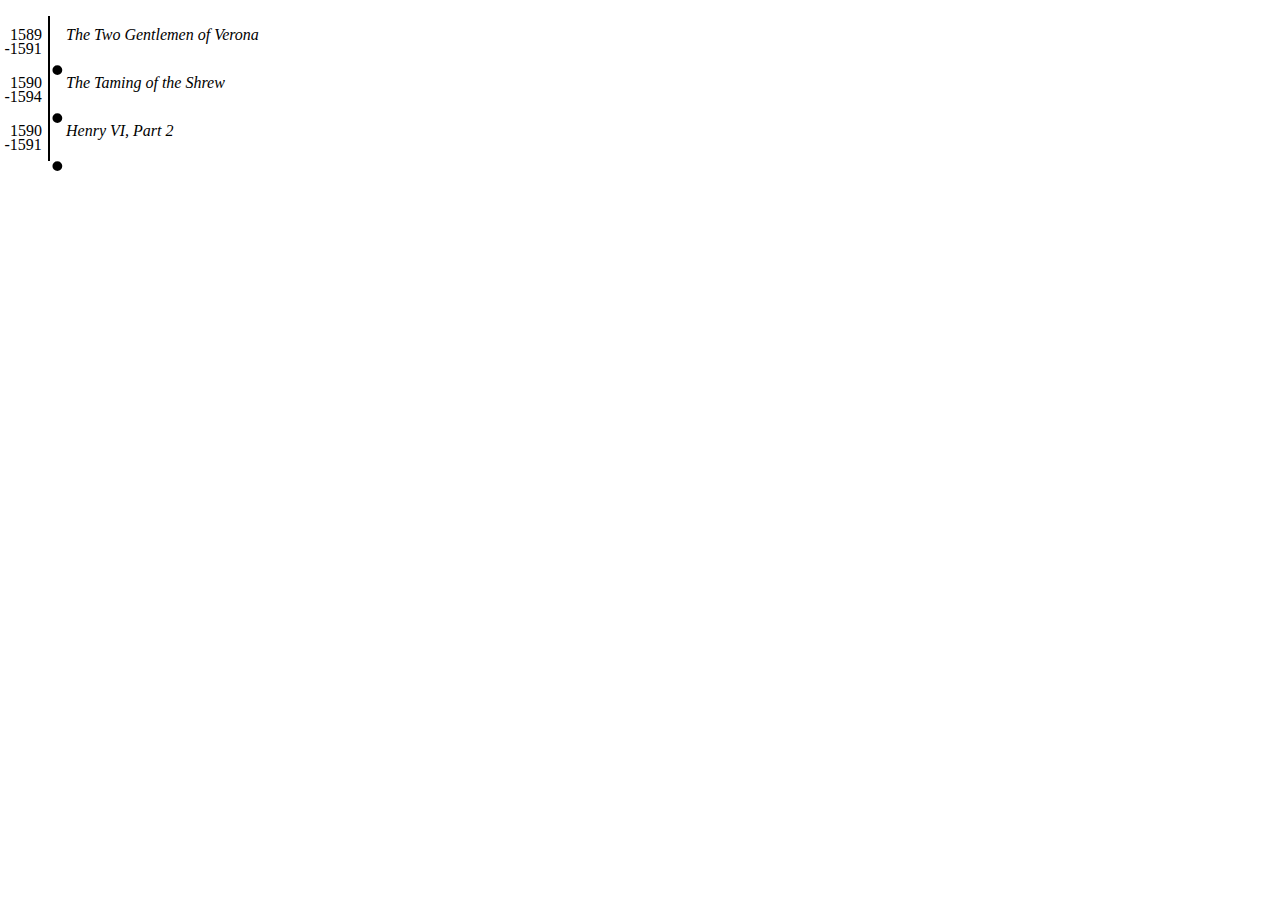
<file: cuentas/linea1.html>
<!DOCTYPE html>
<html lang="en">
  <head>
    <meta charset="utf-8">
    <title></title>
    <script type="text/javascript" src="../js/jquery-1.11.1.min.js"></script>
    <script type="text/javascript" src="../js/linea1.js"></script>
    <link rel="stylesheet" type="text/css" href="../css/linea.css">

  </head>
  <body>
    <div id="timeline"></div>
  </body>
</html>
</file>
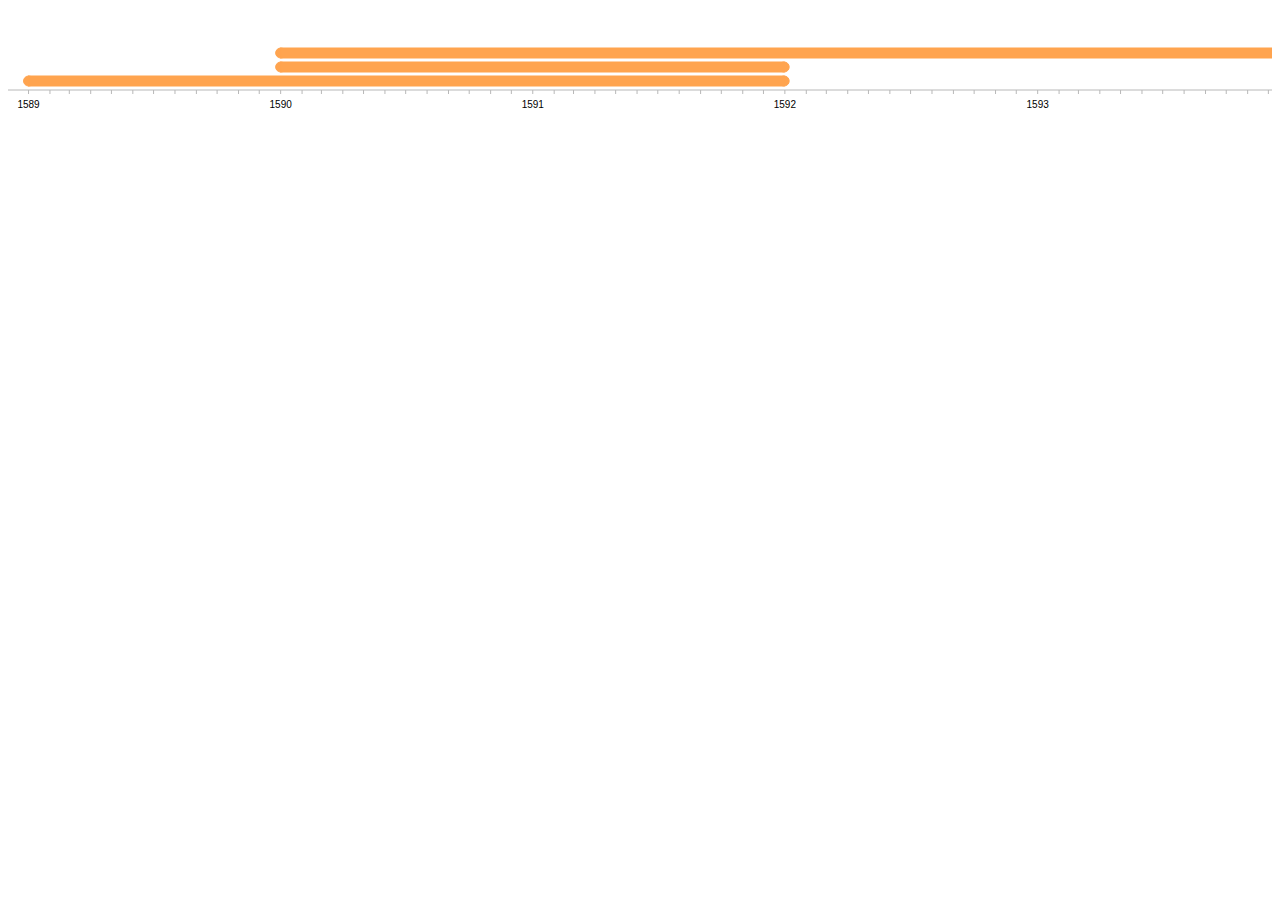
<file: cuentas/linea2.html>
<!DOCTYPE html>
<html lang="en">
  <head>
    <meta charset="utf-8">
    <title></title>
    <link rel="stylesheet" type="text/css" href="../css/jquery.qtip.min.css">
    <link rel="stylesheet" type="text/css" href="../css/chronoline.css">
    
  </head>
  <body>
    <div id="timeline"></div>
    <script src="../js/jquery-1.11.1.min.js"></script>
    <script src="../js/jquery.qtip.min.js"></script>
    <script src="../js/raphael-min.js"></script>
   <script src="../js/chronoline.js"></script>
   <script src="../js/linea2.js"></script>
  </body>
</html>
</file>
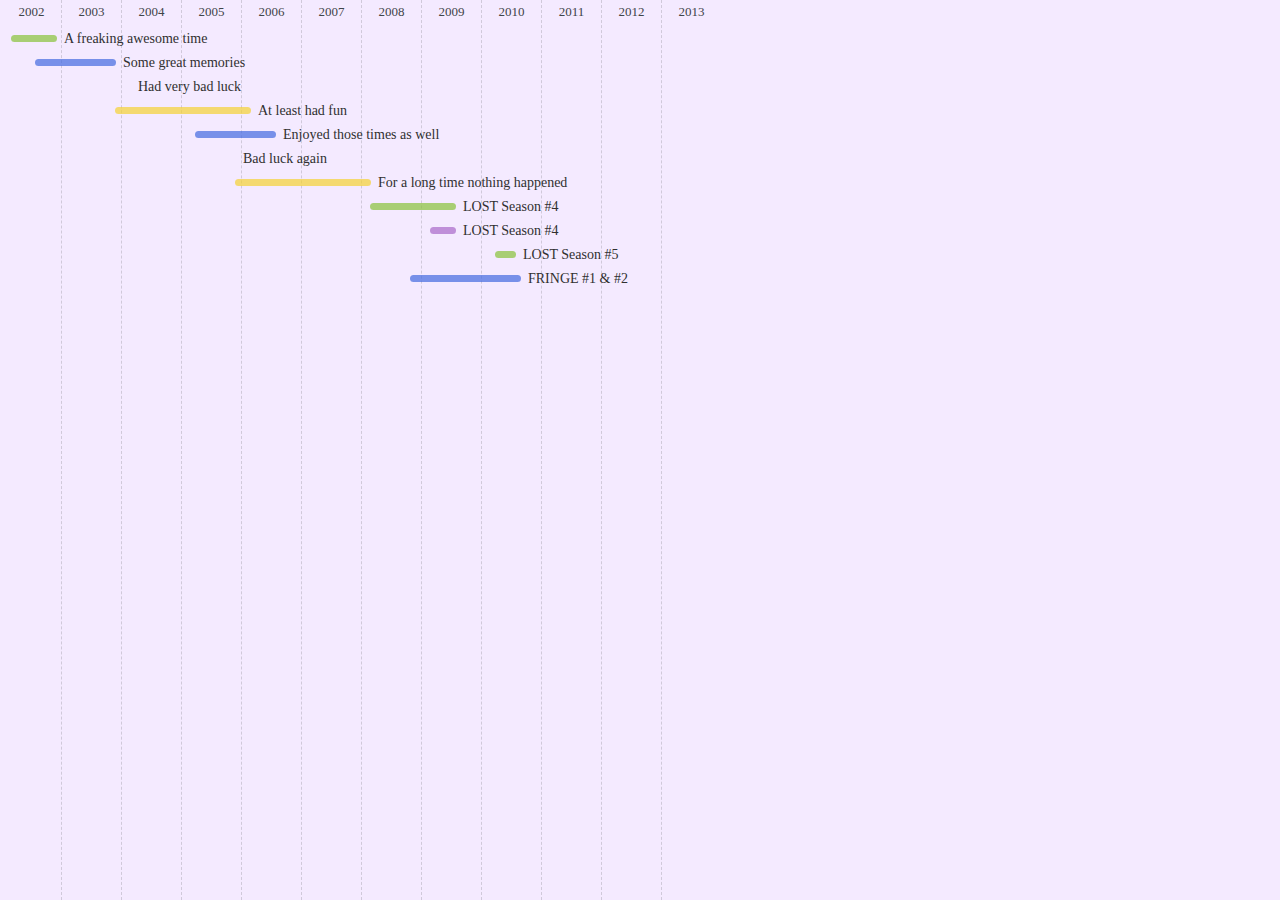
<file: cuentas/linea3.html>
<!DOCTYPE html>
<html lang="en">
  <head>
    <meta charset="utf-8">
    <title></title>
    <script type="text/javascript" src="../js/jquery-1.11.1.min.js"></script>
    <script type="text/javascript" src="../js/timesheet.js"></script>
    <script type="text/javascript" src="../js/timesheet.bubble.js"></script>
    <script type="text/javascript" src="../js/linea3.js"></script>
    <link rel="stylesheet" type="text/css" href="../css/linea.css">
    <link rel="stylesheet" type="text/css" href="../css/timesheet.css">
  </head>
  <body>
    <div id="timeline">

    </div>
  </body>
</html>
</file>
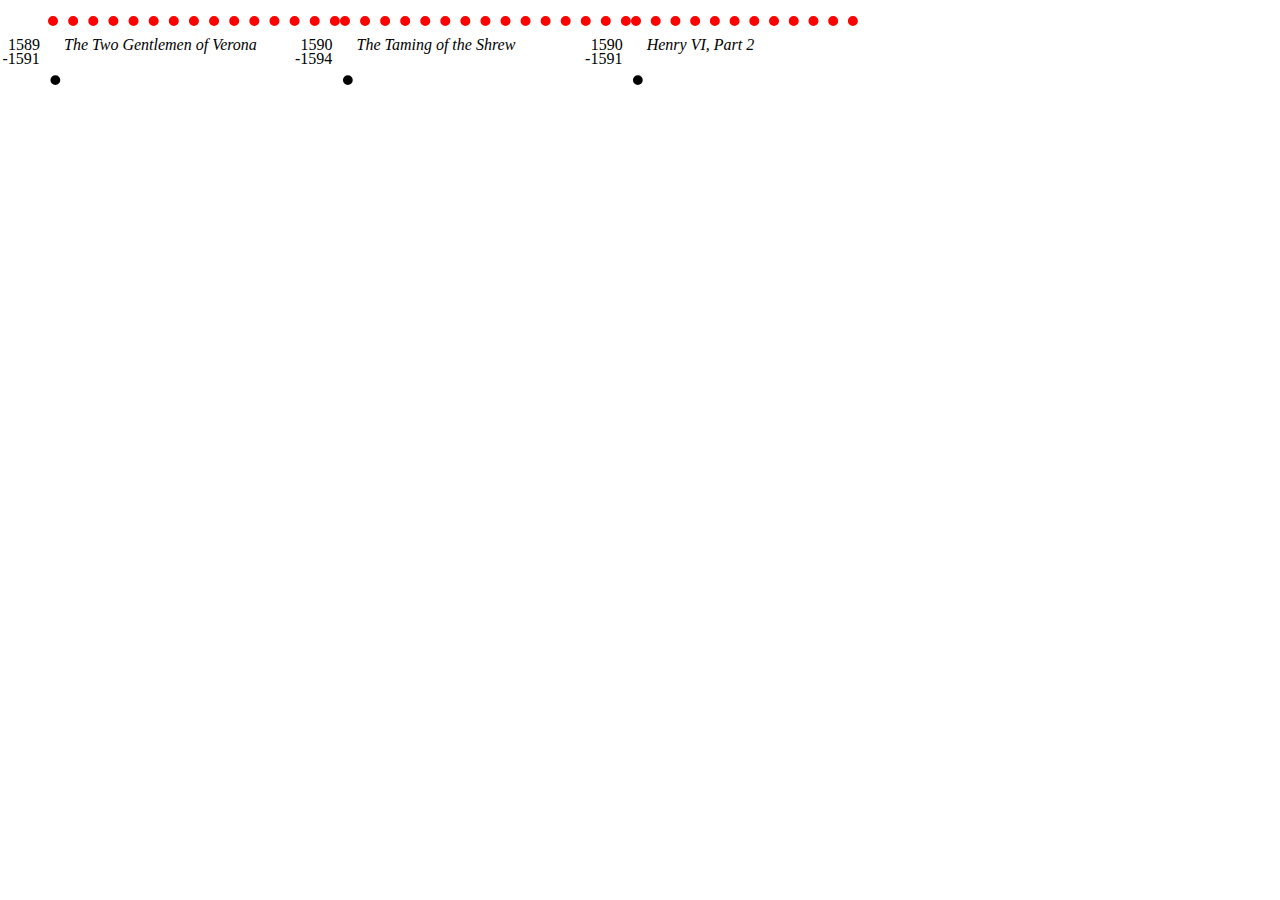
<file: cuentas/linea4.html>
<!DOCTYPE html>
<html lang="en">
  <head>
    <meta charset="utf-8">
    <title></title>
    <script type="text/javascript" src="../js/jquery-1.11.1.min.js"></script>
    <script type="text/javascript" src="../js/linea4.js"></script>
    <link rel="stylesheet" type="text/css" href="../css/linea4.css">

  </head>
  <body>
    <div id="timeline"></div>
  </body>
</html>
</file>
<file: css/linea.css>
.timeline li {
    list-style-type: none;
}

.timeline li > time + time:before {
    content: "-";
}


.timeline li {
    border-left: 2px solid black;
    padding-top: 10px;
}
.timeline dl,
.timeline li {
    margin: 0;
}

.timeline li {
    position: relative;
}

.timeline li > time {
    position: absolute;
    left: -2.5em;
}
.timeline li > time + time {
    top: 1.5em;
    left: -2.85em;
}

.timeline li {
    padding-left: 1em;
    padding-bottom: 1em;
}

.timeline li > cite {
    font-size: 1em;
    line-height: 0.7em;
    padding-bottom: 0.5em;
}
.timeline dl {
    padding-left: 1.5em;
}
.timeline li > time:first-of-type:after {
    content: "\00B7";
    font-size: 5.2em;
    position: absolute;
    right: -0.35em;
    top: -0.05em;
}

.timeline li dl {
    max-height: 0;
    overflow: hidden;
}
.timeline li > cite {
    cursor: pointer;
    display: inline-block;
}

.timeline li.expanded dl {
    max-height: 40em;
}

.timeline li dl {
    transition: max-height 500ms ease-in-out;
}

.timeline li dl {
    -webkit-transition: max-height 500ms ease-in-out;
       -moz-transition: max-height 500ms ease-in-out;
         -o-transition: max-height 500ms ease-in-out;
            transition: max-height 500ms ease-in-out;
}
</file>
<file: css/chronoline.css>
.chronoline-wrapper {
    position: relative;
}
.chronoline-wrapper * {
   -moz-user-select: -moz-none;
   -khtml-user-select: none;
   -webkit-user-select: none;
   user-select: none;
}
.chronoline-canvas {
    overflow: hidden;
    position: relative;
    width: 100%;
}
.chronoline-canvas > svg {
    position: relative;
}
.chronoline-wrapper:hover > .chronoline-left,
.chronoline-wrapper:hover > .chronoline-right {
    display: block;
}
.chronoline-left,
.chronoline-right {
    display: none;
    *display: block;
    top: 0;
    position: absolute;
    width: 20px;
    opacity: 0.6;
    filter: alpha(opacity=60);
    background-color: #000000;
    cursor: pointer;
}
.chronoline-left:hover,
.chronoline-right:hover {
    opacity: 1;
    filter: alpha(opacity=100);
    background-color: #97aceb;
}
.chronoline-left {
    left: 0;
}
.chronoline-right {
    right: 0;
}
.chronoline-left-icon,
.chronoline-right-icon {
    background: url("sprites.png") no-repeat scroll 0px 0 transparent;
    height: 15px;
    width: 10px;
    cursor: pointer;
    margin: 0 auto;
}
.chronoline-right-icon {
    background-position: -10px 0;
}
.tooltip-style {
    font-size: 12px;
    background-color: #222222;
    color: #ffffff;
    border-radius: 2px;
    max-width: 300px;
}

.chronoline-draggable {
  cursor:hand;
  cursor:grab;
  cursor:-moz-grab;
  cursor:-webkit-grab;
}

.chronoline-draggable.dragging {
  cursor:grabbing;
  cursor:-moz-grabbing;
  cursor:-webkit-grabbing;
}

.chronoline-draggable .chronoline-canvas .chronoline-event {
    cursor: default;
}
</file>
<file: css/timesheet.css>
body{
  background-color: rgba(244, 234, 255, 34);
}

.timesheet{width: 720px;
  height: 292px;
  margin: 0 auto;}
  

.timesheet{border-top: 1px solid rgba(250, 250, 250, 0.5);
  background-color: rgba(51, 51, 51, 1);
  position: relative;}
  

  .timesheet-color-scheme-default

    .bubble-default{background-color: rgba(252, 70, 74, 1); // red}
      
    .bubble-lorem{
      background-color: rgba(154, 202, 39, 1); // green}
    .bubble-ipsum{
      background-color: rgba(60, 182, 227, 1); // blue}
    .bubble-dolor{
      background-color: rgba(244, 207, 48, 1); // yellow}
    .bubble-sit{
      background-color: rgba(169, 105, 202, 1); // cyan}

  .timesheet-color-scheme-alternative
    .bubble-default{
      background-color: rgba(243, 85, 46, 1);}
    .bubble-lorem{
      background-color: rgba(136, 195, 58, 1);}
    .bubble-ipsum{
      background-color: rgba(67, 106, 224, 1);}
    .bubble-dolor{
      background-color: rgba(244, 210, 52, 1);}
    .bubble-set{
      background-color: rgba(112, 125, 134, 1);}


  .scale{
    height: 100%;
    position: absolute;
    top: 0;
    left: 0;
    float: left;}

    section{
      float: left;
      width: 59px;
      text-align: center;
      color: rgba(250, 250, 250, 0.8);
      font-family: 'Signika Negative';
      font-size: 13px;
      line-height: 24px;
      font-weight: lighter;
      border-left: 1px dashed rgba(250, 250, 250, 0.2);
      height: 100%;}

  .data{
    margin: 28px 0 0 0;
    padding: 0;
    text-align: left;
    list-style-type: none;
    color: rgba(250, 250, 250, 0.8);
    font-family: 'Signika Negative';
    font-size: 13px;
    overflow: hidden;}

    li{margin: 0 0 3px 0;
      line-height: 22px;
      height: 21px;
      display: block;
      cursor: pointer;
      clear: both;
      position: relative;
      white-space: nowrap;}
      

      .timesheet:hover
        .bubble{
          opacity: 1;}

      .date{
        color: rgba(181, 181, 181, 1);
        font-size: 14px;}

      .label{
        font-weight: lighter;
        font-size: 14px;
        padding-left: 5px;
        line-height: 21px;
        color: rgba(151, 151, 150, 1);
        white-space: nowrap;}

      .bubble{
        width: 24px;
        height: 7px;
        display: block;
        float: left;
        position: relative;
        top: 7px;
        border-radius: 4px;
        margin: 0 10px 0 0;
        opacity: 0.7;}

#timesheet-alternative{
  background-color: rgba(247, 247, 247, 1);
  border-radius: 5px;}

  section{
    color: rgba(63, 68, 72, 1);
    border-left: 1px dashed rgba(63, 68, 72, 0.2);}

    *:first-child{
      border-left: 1px dashed transparent;}

  .date{
    display: none;}

  .bubble{
    margin-right: 7px;}

  .label{
    padding-left: 0px;
    color: rgba(48, 48, 48, 1);
}
</file>
<file: css/linea4.css>
.timeline li {
    list-style-type: none;
    display: inline-block;
}

.timeline li > time + time:before {
    content: "-";
}


.timeline li {
    border-top: 10px dotted red;
    padding-top: 10px;
}
.timeline dl,
.timeline li {
    margin: 0;
}

.timeline li {
    position: relative;
}

.timeline li > time {
    position: absolute;
    left: -2.5em;
}
.timeline li > time + time {
    top: 1.5em;
    left: -2.85em;
}

.timeline li {
    padding-left: 1em;
    padding-bottom: 1em;
}

.timeline li > cite {
    font-size: 1em;
    line-height: 0.7em;
    padding-bottom: 0.5em;
}
.timeline dl {
    padding-left: 1.5em;
}
.timeline li > time:first-of-type:after {
    content: "\00B7";
    font-size: 5.2em;
    position: absolute;
    right: -0.35em;
    top: -0.05em;
}

.timeline li dl {
    max-height: 0;
    overflow: hidden;
}
.timeline li > cite {
    cursor: pointer;
    display: inline-block;
}

.timeline li.expanded dl {
    max-height: 40em;
}

.timeline li dl {
    transition: max-height 500ms ease-in-out;
}

.timeline li dl {
    -webkit-transition: max-height 500ms ease-in-out;
       -moz-transition: max-height 500ms ease-in-out;
         -o-transition: max-height 500ms ease-in-out;
            transition: max-height 500ms ease-in-out;
}
</file>
